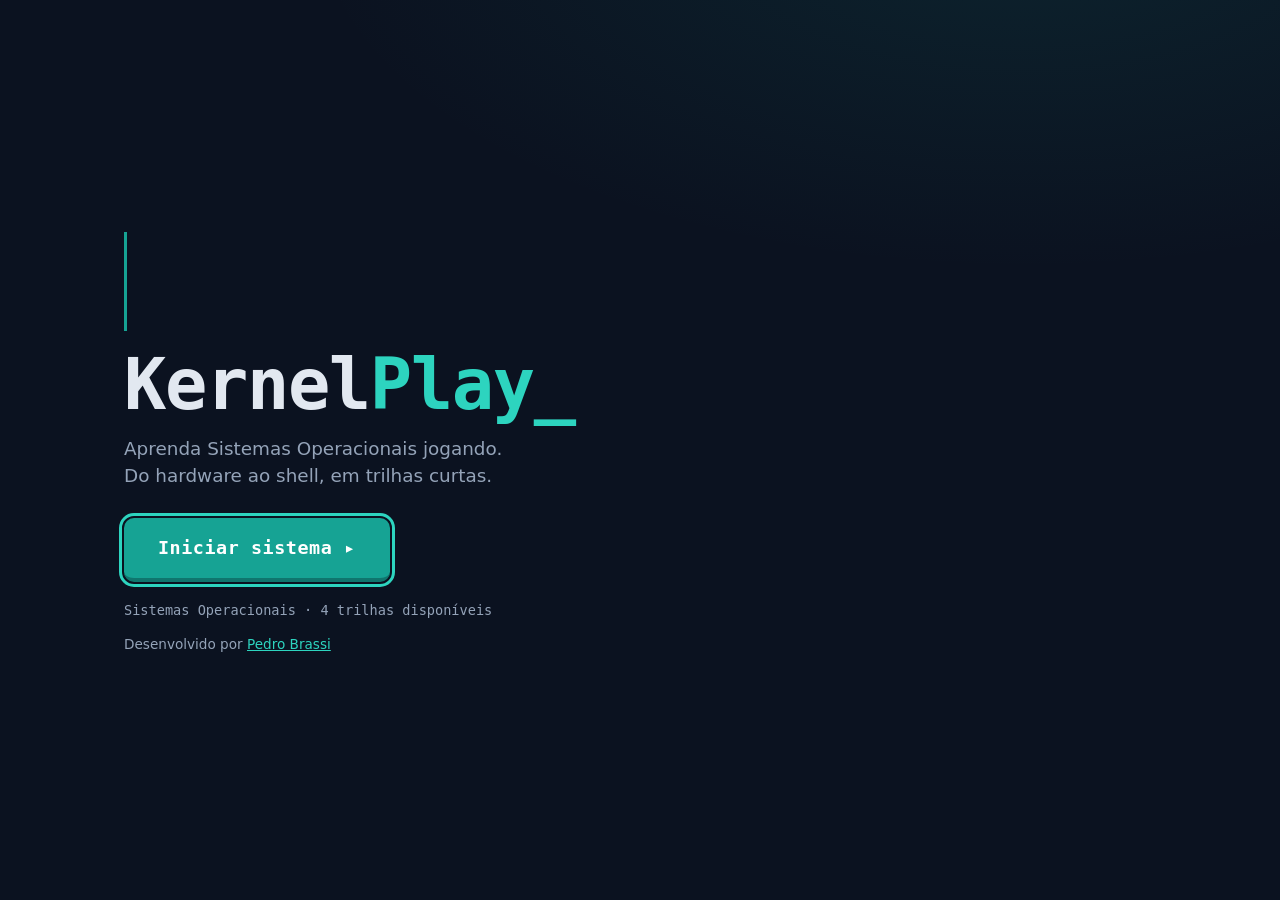
<file: index.html>
<!DOCTYPE html>
<html lang="pt-BR">
<head>
  <meta charset="UTF-8">
  <!-- Página raiz do GitHub Pages: leva direto para o jogo -->
  <meta http-equiv="refresh" content="0; url=kernelPlay/">
  <title>KernelPlay</title>
</head>
<body>
  <p><a href="kernelPlay/">Abrir o KernelPlay</a></p>
</body>
</html>
</file>
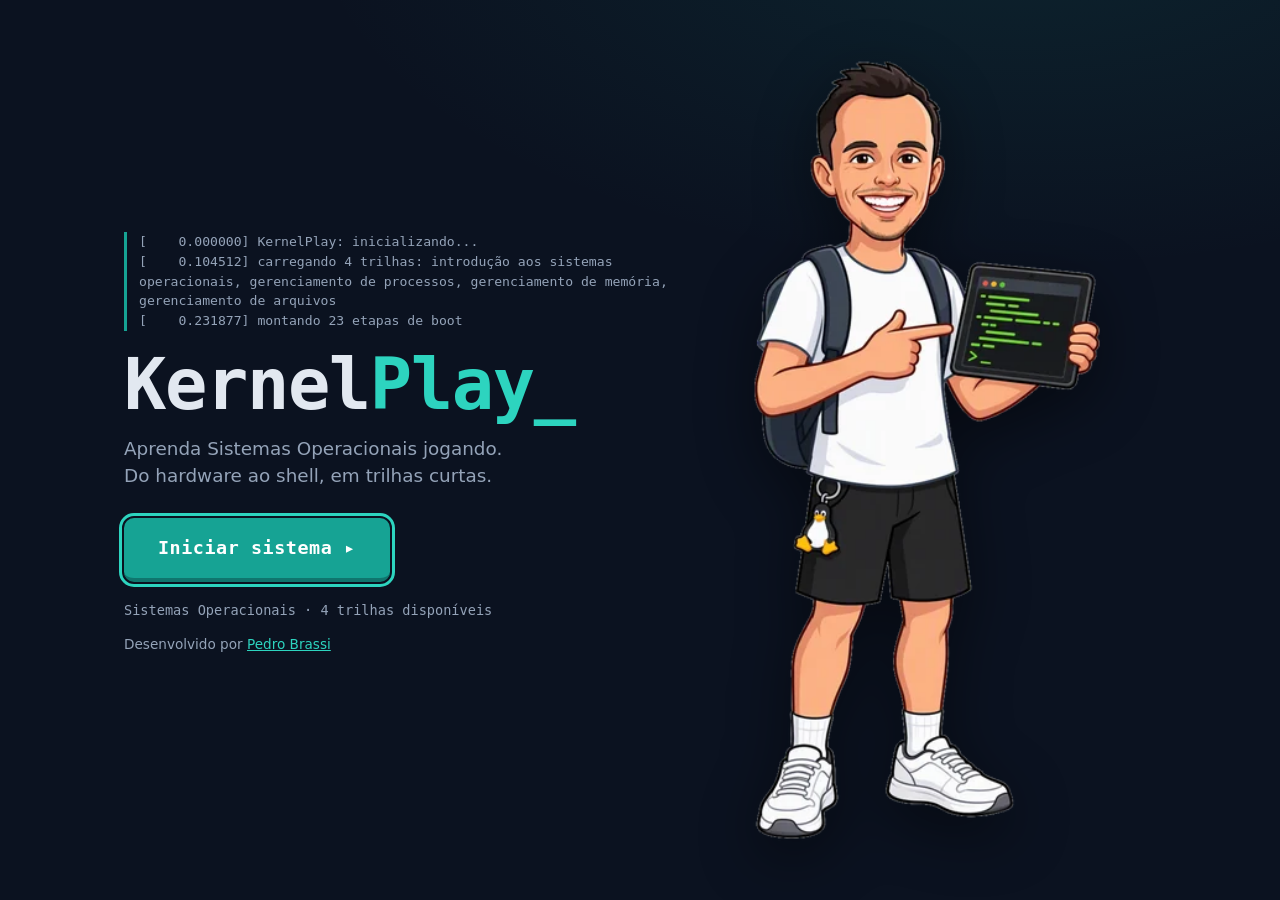
<file: kernelPlay/index.html>
<!DOCTYPE html>
<html lang="pt-BR">
<head>
  <meta charset="UTF-8">
  <meta name="viewport" content="width=device-width, initial-scale=1.0">
  <title>KernelPlay</title>
  <meta name="description" content="KernelPlay: aprenda Sistemas Operacionais jogando.">
  <meta name="theme-color" content="#0b1220">
  <meta name="author" content="Pedro Brassi">
  <link rel="icon" type="image/png" sizes="32x32" href="assets/icones/favicon-32.png">
  <link rel="icon" type="image/png" sizes="64x64" href="assets/icones/favicon-64.png">
  <link rel="apple-touch-icon" href="assets/icones/apple-touch-icon.png">
  <link rel="manifest" href="manifest.webmanifest">
  <link rel="stylesheet" href="css/estilo.css">
</head>
<body>
  <!-- Todo o conteúdo é desenhado pelo js/jogo.js dentro desta div -->
  <div id="app"></div>

  <!-- Ordem importa: lista de trilhas → cada trilha → simulador → motor do jogo -->
  <script src="js/trilhas.js"></script>
  <script src="js/trilhas/trilha-1-introducao.js"></script>
  <script src="js/trilhas/trilha-2-processos.js"></script>
  <script src="js/trilhas/trilha-3-memoria.js"></script>
  <script src="js/trilhas/trilha-4-arquivos.js"></script>
  <script src="js/simulador.js"></script>
  <script src="js/shell.js"></script>
  <script src="js/laboratorio.js"></script>
  <script src="js/jogo.js"></script>
</body>
</html>
</file>
<file: kernelPlay/css/estilo.css>
/* =========================================================
   KernelPlay — estilo.css
   Identidade "terminal / kernel".
   Para mudar as cores do jogo inteiro, edite só as variáveis em :root.
   ========================================================= */
:root {
  /* Base */
  --fundo: #0b1220;
  --fundo-2: #0f1a2e;
  --painel: #111c31;
  --painel-2: #18253f;
  --borda: #253555;
  --texto: #e2e8f0;
  --suave: #94a3b8;

  /* Destaque da marca (mesmo verde-água do ícone) */
  --marca: #16a394;
  --marca-claro: #2dd4bf;
  --marca-esc: #0f766e;

  /* Cores dos estados de processo */
  --running: #22c55e;
  --ready: #38bdf8;
  --sleeping: #f59e0b;
  --zombie: #a78bfa;
  --unused: #64748b;

  /* Feedback */
  --certo: #22c55e;
  --erro: #f43f5e;
  --erro-esc: #be123c;
  --ambar: #f59e0b;

  --mono: ui-monospace, "Cascadia Code", "JetBrains Mono", "Fira Code", Consolas, monospace;
  --raio: 14px;
}

* { box-sizing: border-box; }
html, body { margin: 0; }
html { background: var(--fundo); }
body {
  background:
    radial-gradient(1200px 600px at 80% -10%, rgba(22,163,148,.12), transparent 60%),
    linear-gradient(var(--fundo), var(--fundo));
  background-attachment: fixed;
  color: var(--texto);
  font-family: system-ui, -apple-system, "Segoe UI", Roboto, sans-serif;
  line-height: 1.5;
  min-height: 100vh;
}
button { font: inherit; color: inherit; cursor: pointer; }
button:disabled { cursor: default; }
code, kbd, pre { font-family: var(--mono); }
code { background: var(--painel-2); padding: 1px 6px; border-radius: 6px; color: var(--marca-claro); }
kbd {
  background: var(--painel-2); border: 1px solid var(--borda); border-bottom-width: 3px;
  border-radius: 6px; padding: 0 6px; font-size: .85em;
}
:focus-visible { outline: 3px solid var(--marca-claro); outline-offset: 2px; }

/* ---------- Mascote ---------- */
.mascote { display: block; height: auto; user-select: none; pointer-events: none; }
.mascote.mini { width: 54px; flex-shrink: 0; }

/* ---------- Botões ---------- */
.btn {
  background: var(--marca); color: #fff; border: 0;
  border-bottom: 4px solid var(--marca-esc);
  padding: 12px 28px; border-radius: 10px;
  font-family: var(--mono); font-weight: 700; letter-spacing: .03em;
  transition: transform .08s, filter .15s;
}
.btn:hover:not(:disabled) { filter: brightness(1.1); }
.btn:active:not(:disabled) { transform: translateY(2px); border-bottom-width: 2px; }
.btn:disabled { background: var(--painel-2); color: var(--suave); border-bottom-color: var(--borda); }
.btn.sec { background: transparent; color: var(--suave); border: 2px solid var(--borda); border-bottom-width: 4px; }
.btn.vermelho { background: var(--erro); border-bottom-color: var(--erro-esc); }
.btn.grande { font-size: 1.15rem; padding: 16px 34px; }
.link { background: none; border: 0; color: var(--suave); text-decoration: underline; margin: 36px auto 0; display: block; }

/* ---------- Abertura ---------- */
.abertura {
  min-height: 100vh; max-width: 1080px; margin: 0 auto; padding: 32px 24px;
  display: grid; grid-template-columns: 1.2fr 1fr; align-items: center; gap: 24px;
}
.bootlog {
  min-height: 7.5em; margin: 0 0 18px; color: var(--suave); font-size: .82rem;
  white-space: pre-wrap; border-left: 3px solid var(--marca); padding-left: 12px;
}
.logo { font-family: var(--mono); font-size: clamp(2.6rem, 7vw, 4.4rem); margin: 0; line-height: 1.05; letter-spacing: -.02em; }
.logo span { color: var(--marca-claro); }
.logo::after { content: "_"; color: var(--marca-claro); animation: cursor 1s steps(1) infinite; }
.slogan { font-size: 1.15rem; color: var(--suave); margin: 12px 0 28px; max-width: 34ch; }
.ab-tema { font-family: var(--mono); color: var(--suave); font-size: .85rem; margin-top: 18px; }
.ab-mascote { width: 100%; max-width: 360px; justify-self: center; filter: drop-shadow(0 18px 30px rgba(0,0,0,.45)); animation: entrar .6s ease both; }

/* ---------- HUD ---------- */
.hud {
  position: sticky; top: 0; z-index: 5;
  display: flex; justify-content: space-between; align-items: center; gap: 12px;
  padding: 10px 20px; background: rgba(11,18,32,.9); backdrop-filter: blur(8px);
  border-bottom: 1px solid var(--borda);
}
.marca { background: none; border: 0; padding: 0; font-family: var(--mono); font-weight: 800; font-size: 1.2rem; }
.marca span { color: var(--marca-claro); }
.stats { display: flex; gap: 16px; align-items: center; font-family: var(--mono); font-weight: 700; }
.stat small { color: var(--suave); font-weight: 400; }

/* Barra de estabilidade */
.estab { display: inline-flex; align-items: center; gap: 6px; font-family: var(--mono); font-size: .85rem; }
.estab-rot { color: var(--suave); font-size: .72rem; }
.segs { display: inline-flex; gap: 3px; }
.segs i { width: 12px; height: 16px; border-radius: 3px; background: var(--painel-2); border: 1px solid var(--borda); }
.estab.alto  .segs i.on { background: var(--marca-claro); border-color: var(--marca); }
.estab.medio .segs i.on { background: var(--ambar); border-color: var(--ambar); }
.estab.baixo .segs i.on { background: var(--erro); border-color: var(--erro); animation: piscar 1s infinite; }
.estab b { min-width: 3.2em; text-align: right; }

/* ---------- Trilha de boot ---------- */
.mapa { max-width: 640px; margin: 0 auto; padding: 24px 16px 56px; }
.unidade {
  display: flex; align-items: flex-end; justify-content: space-between; gap: 12px;
  background: linear-gradient(135deg, var(--painel-2), var(--painel));
  border: 1px solid var(--borda); border-radius: var(--raio);
  padding: 20px 22px 0; margin-bottom: 30px; overflow: hidden;
}
.unidade > div { padding-bottom: 20px; }
.unidade small { font-family: var(--mono); color: var(--marca-claro); }
.unidade h1 { margin: 4px 0; font-size: 1.55rem; }
.unidade p { margin: 0; color: var(--suave); }
.un-mascote { width: 84px; margin-bottom: -4px; align-self: flex-end; }

.boot { list-style: none; padding: 0; margin: 0; position: relative; }
.boot::before {
  content: ""; position: absolute; left: 27px; top: 20px; bottom: 20px; width: 3px;
  background: repeating-linear-gradient(var(--borda) 0 8px, transparent 8px 14px);
}
.etapa { display: flex; align-items: center; gap: 16px; margin-bottom: 16px; position: relative; }
.etapa .no {
  width: 56px; height: 56px; flex-shrink: 0; border-radius: 14px; z-index: 1;
  display: grid; place-items: center; font-size: 1.5rem; font-weight: 800;
  background: var(--painel-2); border: 2px solid var(--borda);
}
.etapa.concluida .no { background: var(--running); border-color: var(--running); color: #052e16; }
.etapa.liberada .no { background: var(--marca); border-color: var(--marca-claro); animation: pulso 1.8s infinite; }
.etapa.chefe .no { border-radius: 50%; }
.etapa.chefe.liberada .no, .etapa.chefe.concluida .no { background: var(--ambar); border-color: #fcd34d; color: #451a03; }
.cartao {
  flex: 1; display: grid; gap: 2px; text-align: left; position: relative;
  background: var(--painel); border: 2px solid var(--borda); border-bottom-width: 5px;
  border-radius: 12px; padding: 12px 16px;
  transition: border-color .15s, transform .08s;
}
.cartao:hover:not(:disabled) { border-color: var(--marca); }
.cartao:active:not(:disabled) { transform: translateY(2px); }
.linha-status { display: flex; gap: 10px; font-family: var(--mono); font-size: .78rem; }
.status { font-weight: 700; }
.etapa.concluida .status { color: var(--running); }
.etapa.liberada .status { color: var(--marca-claro); animation: piscar 1.2s steps(1) infinite; }
.etapa.bloqueada .status { color: var(--unused); }
.etq { color: var(--suave); }
.cartao b { font-size: 1.08rem; }
.cartao small { color: var(--suave); }
.cta { position: absolute; right: 14px; top: 50%; transform: translateY(-50%); font-family: var(--mono); font-weight: 700; color: var(--marca-claro); }
.cta.sec { color: var(--suave); font-weight: 400; font-size: .85rem; }
.etapa.bloqueada .cartao { opacity: .5; }

/* ---------- Lição ---------- */
.licao { min-height: 100vh; display: flex; flex-direction: column; }
.topo-licao { display: flex; align-items: center; gap: 16px; max-width: 900px; width: 100%; margin: 0 auto; padding: 18px 16px; }
.fechar { background: none; border: 0; color: var(--suave); font-size: 1.4rem; }
.barra { flex: 1; height: 14px; background: var(--painel-2); border-radius: 99px; overflow: hidden; }
.barra > div { height: 100%; background: linear-gradient(90deg, var(--marca), var(--marca-claro)); border-radius: 99px; transition: width .4s; }

.desafio { flex: 1; max-width: 900px; width: 100%; margin: 0 auto; padding: 8px 16px 24px; }
.tag { font-family: var(--mono); color: var(--marca-claro); font-weight: 700; margin: 0 0 6px; font-size: .85rem; }
.desafio h2 { margin: 0 0 18px; font-size: 1.45rem; line-height: 1.3; }
.texto { font-size: 1.1rem; background: var(--painel); border: 1px solid var(--borda); border-radius: var(--raio); padding: 6px 20px; max-width: 720px; }
.estados-lista { list-style: none; padding: 0; }
.estados-lista li { margin: 10px 0; }

.terminal {
  background: #050a14; border: 1px solid var(--borda); border-radius: 10px;
  font-family: var(--mono); color: var(--running); padding: 12px 14px; margin: 0 0 16px;
  white-space: pre-wrap;
}
.terminal.contexto::before { content: "$ "; color: var(--suave); }
.terminal.contexto.codigo-ctx { color: #cbd5e1; font-size: .9rem; }
.terminal.contexto.codigo-ctx::before { content: none; }

.opcoes { display: grid; gap: 10px; max-width: 720px; }
.opcao {
  display: flex; gap: 12px; align-items: center; text-align: left;
  background: var(--painel); border: 2px solid var(--borda); border-bottom-width: 5px;
  border-radius: 12px; padding: 14px 16px; font-size: 1.05rem;
}
.opcao:hover:not(:disabled) { background: var(--painel-2); }
.opcao.sel { border-color: var(--ready); background: rgba(56,189,248,.1); }
.opcao.certa { border-color: var(--certo); background: rgba(34,197,94,.14); }
.opcao.errada { border-color: var(--erro); background: rgba(244,63,94,.14); }

.dica {
  display: flex; gap: 12px; align-items: center; max-width: 720px;
  margin-top: 16px; background: rgba(245,158,11,.1); border: 1px solid var(--ambar);
  border-radius: 12px; padding: 8px 14px; animation: entrar .3s ease;
}
.dica p { margin: 0; }
.dica small { color: var(--suave); }

/* Ordenar */
.zona-resposta {
  min-height: 72px; display: flex; flex-wrap: wrap; gap: 8px; align-items: center; max-width: 720px;
  border: 2px dashed var(--borda); border-radius: 12px; padding: 12px; margin-bottom: 20px;
}
.zona-resposta.certa { border-color: var(--certo); }
.zona-resposta.errada { border-color: var(--erro); }
.zona-resposta .vazio { color: var(--suave); }
.seta { color: var(--suave); font-weight: 800; }
.banco { display: flex; flex-wrap: wrap; gap: 8px; }
.chip {
  background: var(--painel); border: 2px solid var(--borda); border-bottom-width: 4px;
  border-radius: 10px; padding: 8px 14px; font-family: var(--mono); font-weight: 600;
}
.chip:disabled { opacity: .25; }
.zona-resposta .chip:disabled { opacity: 1; }

/* Simulação */
.objetivo { display: flex; flex-wrap: wrap; gap: 8px; align-items: center; margin-bottom: 14px; color: var(--suave); }
.obj { background: var(--painel); border: 1px solid var(--borda); border-radius: 8px; padding: 3px 10px; color: var(--texto); }
.sim-grade { display: grid; grid-template-columns: 1fr 1fr; gap: 18px; align-items: start; margin-bottom: 14px; }
.procs { display: grid; grid-template-columns: repeat(auto-fill, minmax(130px, 1fr)); gap: 10px; }
.proc {
  display: flex; flex-direction: column; align-items: flex-start; gap: 6px;
  background: var(--painel); border: 2px solid var(--borda); border-left-width: 6px;
  border-radius: 12px; padding: 12px; text-align: left;
}
.proc .pnome { font-family: var(--mono); font-weight: 800; font-size: 1.2rem; }
.proc small { color: var(--suave); font-size: .78rem; }
.proc.running  { border-left-color: var(--running); }
.proc.ready    { border-left-color: var(--ready); }
.proc.sleeping { border-left-color: var(--sleeping); }
.proc.zombie   { border-left-color: var(--zombie); }
.proc.unused   { border-left-color: var(--unused); opacity: .4; }
.proc.sel { border-color: var(--marca-claro); box-shadow: 0 0 0 3px rgba(45,212,191,.25); }
.proc.mudou { animation: pop .45s ease; }
.instrucao { color: var(--suave); margin: 10px 0; font-size: .9rem; }
.acoes { display: grid; grid-template-columns: repeat(auto-fill, minmax(120px, 1fr)); gap: 8px; }
.acao {
  display: flex; flex-direction: column; background: var(--painel-2);
  border: 2px solid var(--borda); border-bottom-width: 4px; border-radius: 10px; padding: 8px 10px; text-align: left;
}
.acao b { font-family: var(--mono); color: var(--marca-claro); }
.acao small { color: var(--suave); font-size: .75rem; }
.acao:hover:not(:disabled) { border-color: var(--marca); }
.acao:disabled { opacity: .4; }
.log { max-height: 170px; overflow-y: auto; font-size: .85rem; }
.log .linha { padding: 2px 0; }
.log .linha.erro { color: var(--erro); }
.log .linha.sis { color: var(--suave); }

/* Diagrama de estados */
.diag-box { margin: 0; background: var(--painel); border: 1px solid var(--borda); border-radius: 12px; padding: 10px; }
.diagrama { width: 100%; height: auto; display: block; }
.diagrama .ar { fill: none; stroke: var(--borda); stroke-width: 2.2; marker-end: url(#seta); transition: stroke .2s; }
.diagrama .ar.pulso { stroke: var(--marca-claro); stroke-width: 3.5; marker-end: url(#seta-ativa); animation: tracejar 1s linear 2; stroke-dasharray: 8 5; }
.diagrama .seta-normal { fill: var(--borda); }
.diagrama .seta-ativa { fill: var(--marca-claro); }
.diagrama .ar-rot { fill: var(--suave); font: 12px var(--mono); }
.diagrama .ar-rot.pulso { fill: var(--marca-claro); font-weight: 700; }
.diagrama .novo { fill: var(--suave); }
.diagrama .dn rect { fill: var(--painel-2); stroke: var(--borda); stroke-width: 2; transition: all .25s; }
.diagrama .dn text { font: 700 14px var(--mono); fill: var(--suave); }
.diagrama .dn text.xv6 { font: 400 9px var(--mono); opacity: .8; }
.diagrama .dn.running rect  { stroke: var(--running); }
.diagrama .dn.ready rect    { stroke: var(--ready); }
.diagrama .dn.sleeping rect { stroke: var(--sleeping); }
.diagrama .dn.zombie rect   { stroke: var(--zombie); }
.diagrama .dn.unused rect   { stroke: var(--unused); }
.diagrama .dn.ativo text { fill: #0b1220; }
.diagrama .dn.ativo.running rect  { fill: var(--running); }
.diagrama .dn.ativo.ready rect    { fill: var(--ready); }
.diagrama .dn.ativo.sleeping rect { fill: var(--sleeping); }
.diagrama .dn.ativo.zombie rect   { fill: var(--zombie); }
.diagrama .dn.ativo.unused rect   { fill: var(--unused); }
.diag-box figcaption { font-family: var(--mono); font-size: .8rem; color: var(--suave); margin-top: 4px; min-height: 1.4em; }

.badge {
  display: inline-block; font-family: var(--mono); font-size: .75rem; font-weight: 800;
  padding: 2px 8px; border-radius: 6px; letter-spacing: .03em;
}
.badge em { font-style: normal; font-weight: 400; opacity: .7; margin-left: 6px; font-size: .62rem; }
.badge.running  { background: rgba(34,197,94,.18);  color: var(--running); }
.badge.ready    { background: rgba(56,189,248,.18); color: var(--ready); }
.badge.sleeping { background: rgba(245,158,11,.2);  color: var(--sleeping); }
.badge.zombie   { background: rgba(167,139,250,.2); color: var(--zombie); }
.badge.unused   { background: rgba(100,116,139,.25); color: var(--suave); }

.tag-lab {
  display: inline-block; margin-right: 8px; padding: 1px 7px; border-radius: 6px;
  background: rgba(167,139,250,.18); color: var(--zombie); border: 1px solid rgba(167,139,250,.45);
}
/* Cartões xv6 / Linux */
.tag-xv6 { color: var(--ambar); }
.tag-linux { color: var(--ready); }
.ponte { display: grid; gap: 16px; max-width: 780px; }
.janela { background: #050a14; border: 1px solid var(--borda); border-radius: 12px; overflow: hidden; }
.janela-topo { display: flex; align-items: center; gap: 6px; padding: 8px 12px; background: var(--painel-2); border-bottom: 1px solid var(--borda); }
.janela-topo i { width: 11px; height: 11px; border-radius: 50%; background: var(--borda); }
.janela-topo i:nth-child(1) { background: #f43f5e; } .janela-topo i:nth-child(2) { background: #f59e0b; } .janela-topo i:nth-child(3) { background: #22c55e; }
.janela-topo span { margin-left: 8px; font-family: var(--mono); font-size: .8rem; color: var(--suave); }
.codigo { margin: 0; padding: 14px 16px; font-size: .86rem; line-height: 1.55; color: #cbd5e1; overflow-x: auto; }
.codigo .prompt { color: var(--marca-claro); font-weight: 700; }
.ponte-texto { margin: 0; font-size: 1.05rem; }
.ponte-dica { color: var(--suave); font-size: .9rem; }

/* Substituição de páginas */
.alg { font-family: var(--mono); color: var(--marca-claro); }
.cadeia { display: flex; flex-wrap: wrap; gap: 6px; margin: 4px 0 16px; }
.ref {
  display: flex; flex-direction: column; align-items: center; min-width: 42px;
  background: var(--painel); border: 2px solid var(--borda); border-radius: 10px; padding: 3px 6px;
  font-family: var(--mono);
}
.ref small { font-size: .62rem; color: var(--suave); }
.ref b { font-size: 1.1rem; }
.ref i { font-style: normal; font-size: .6rem; min-height: 1em; font-weight: 700; }
.ref i.f { color: var(--erro); }
.ref i.h { color: var(--running); }
.ref.feita { opacity: .55; }
.ref.atual { border-color: var(--ambar); box-shadow: 0 0 0 3px rgba(245,158,11,.25); opacity: 1; }
.quadros-cab { display: flex; justify-content: space-between; font-family: var(--mono); font-size: .85rem; color: var(--suave); max-width: 640px; }
#cont-faltas { color: var(--erro); font-weight: 700; }
.quadros { display: grid; grid-template-columns: repeat(auto-fill, minmax(130px, 1fr)); gap: 10px; margin: 8px 0; max-width: 640px; }
.quadro {
  display: flex; flex-direction: column; align-items: flex-start; gap: 2px; text-align: left;
  background: var(--painel); border: 2px solid var(--borda); border-left-width: 6px; border-left-color: var(--ready);
  border-radius: 12px; padding: 10px 12px; font-family: var(--mono);
}
.quadro small { color: var(--suave); font-size: .7rem; }
.quadro b { font-size: 1.6rem; line-height: 1.1; }
.quadro em { font-style: normal; color: var(--suave); font-size: .72rem; }
.quadro.vazio { border-style: dashed; border-left-color: var(--borda); opacity: .6; }
.quadro.escolher { cursor: pointer; border-color: var(--ambar); animation: pulso 1.8s infinite; }
.quadro.escolher:hover { background: var(--painel-2); }
.quadro:disabled { cursor: default; }


/* Tabelas dentro dos conceitos */
.texto .tabela { border-collapse: collapse; width: 100%; margin: 10px 0 14px; font-size: .92rem; display: block; overflow-x: auto; }
.texto .tabela th, .texto .tabela td { border: 1px solid var(--borda); padding: 6px 10px; text-align: left; vertical-align: top; }
.texto .tabela th { color: var(--suave); font-weight: 600; }
.texto pre.terminal { font-size: .88rem; white-space: pre-wrap; overflow-x: auto; }

/* Terminal */
.term { background: #050a14; border: 1px solid var(--borda); border-radius: 12px; overflow: hidden; max-width: 780px; }
.term-corpo { padding: 12px 14px; max-height: 320px; overflow-y: auto; font-family: var(--mono); font-size: .9rem; cursor: text; }
.term-saida { margin: 0; white-space: pre-wrap; color: #cbd5e1; font: inherit; }
.term-eco { color: var(--marca-claro); }
.term-nota { color: var(--ambar); }
.term-erro { color: var(--erro); }
.term-linha { display: flex; gap: 8px; align-items: center; }
.term-prompt { color: var(--marca-claro); font-weight: 700; white-space: nowrap; }
.term-linha input {
  flex: 1; min-width: 0; background: transparent; border: 0; outline: 0;
  color: var(--texto); font: inherit; caret-color: var(--marca-claro); padding: 4px 0;
}
.term-linha input:disabled { opacity: .5; }
.term-ajuda { color: var(--suave); font-size: .9rem; }
#btn-ctrlp { padding: 8px 18px; }

/* Modo apresentação */
.hud-esq { display: flex; align-items: center; gap: 10px; }
.modo-apr {
  font-family: var(--mono); font-size: .7rem; font-weight: 800; letter-spacing: .05em;
  color: #0b1220; background: var(--ambar); padding: 2px 8px; border-radius: 6px;
}
.pular {
  display: flex; flex-wrap: wrap; gap: 6px; align-items: center;
  max-width: 900px; width: 100%; margin: -6px auto 8px; padding: 0 16px;
  font-family: var(--mono); font-size: .8rem; color: var(--suave);
}
.pular button {
  background: var(--painel); border: 1px solid var(--borda); border-radius: 8px;
  padding: 3px 9px; font-family: var(--mono); font-size: .8rem; color: var(--texto);
}
.pular button small { color: var(--suave); margin-left: 2px; }
.pular button:hover { border-color: var(--ambar); }
.pular button.atual { background: var(--ambar); border-color: var(--ambar); color: #0b1220; }
.pular button.atual small { color: #0b1220; }

/* ---------- Menu de trilhas (estilo GRUB) ---------- */
.grub { max-width: 760px; margin: 0 auto; padding: 40px 16px; font-family: var(--mono); }
.grub-titulo { text-align: center; color: var(--suave); margin: 0 0 14px; }
.grub-caixa { border: 2px solid var(--suave); padding: 10px 0; background: #050a14; }
.grub-caixa ul { list-style: none; margin: 0; padding: 0; }
.grub-item {
  width: 100%; display: flex; justify-content: space-between; gap: 12px; text-align: left;
  background: transparent; border: 0; padding: 8px 16px; font-family: var(--mono); font-size: 1rem; color: var(--texto);
}
.grub-item:focus { outline: none; }
.grub-item.sel, .grub-item:hover:not(:disabled) { background: var(--texto); color: #050a14; }
.grub-item.breve { color: var(--unused); }
.grub-info { white-space: nowrap; opacity: .8; }
.grub-ajuda { color: var(--suave); font-size: .85rem; line-height: 1.8; margin-top: 16px; }
.trocar {
  display: block; background: none; border: 0; padding: 0; margin-bottom: 6px;
  font-family: var(--mono); font-size: .8rem; color: var(--suave); text-decoration: underline;
}
.trocar:hover { color: var(--marca-claro); }
.destaque { font-style: italic; color: var(--marca-claro); border-left: 3px solid var(--marca); padding-left: 12px; }
.man-trilha-tit { color: var(--ambar) !important; border-top: 1px dashed var(--borda); padding-top: 14px; }

/* Associar */
.assoc-ajuda { color: var(--suave); font-size: .9rem; margin-top: -8px; }
.assoc { display: grid; grid-template-columns: 1fr 1fr; gap: 14px; max-width: 780px; }
.assoc-col { display: grid; gap: 10px; align-content: start; }
.assoc-item {
  display: flex; gap: 10px; align-items: center; text-align: left; min-height: 54px;
  background: var(--painel); border: 2px solid var(--borda); border-bottom-width: 5px;
  border-radius: 12px; padding: 10px 14px;
}
.assoc-item i {
  font-style: normal; font-family: var(--mono); font-weight: 800; font-size: .8rem;
  width: 22px; height: 22px; border-radius: 50%; display: grid; place-items: center; color: #0b1220; flex-shrink: 0;
}
.assoc-item.sel { border-color: var(--marca-claro); box-shadow: 0 0 0 3px rgba(45,212,191,.25); }
.assoc-item.lig.c0 { border-color: var(--ready); }    .assoc-item.c0 i { background: var(--ready); }
.assoc-item.lig.c1 { border-color: var(--sleeping); } .assoc-item.c1 i { background: var(--sleeping); }
.assoc-item.lig.c2 { border-color: var(--zombie); }   .assoc-item.c2 i { background: var(--zombie); }
.assoc-item.lig.c3 { border-color: var(--running); }  .assoc-item.c3 i { background: var(--running); }
.assoc-item.lig.c4 { border-color: #f472b6; }         .assoc-item.c4 i { background: #f472b6; }
.assoc-item.lig.c5 { border-color: #e2e8f0; }         .assoc-item.c5 i { background: #e2e8f0; }
.assoc-item.certa { background: rgba(34,197,94,.14); }
.assoc-item.errada { background: rgba(244,63,94,.16); border-color: var(--erro) !important; }

/* ---------- Tela man ---------- */
.hud-man {
  font-family: var(--mono); font-size: .8rem; font-weight: 700;
  background: var(--painel-2); color: var(--marca-claro);
  border: 1px solid var(--borda); border-radius: 6px; padding: 2px 9px;
}
.hud-man:hover { border-color: var(--marca); }
.man { max-width: 820px; margin: 0 auto; padding: 22px 16px 56px; font-family: var(--mono); }
.man-cab { display: flex; justify-content: space-between; gap: 8px; color: var(--suave); font-size: .85rem; border-bottom: 1px solid var(--borda); padding-bottom: 8px; }
.man h1 { font-size: 1rem; letter-spacing: .06em; margin: 22px 0 6px; color: var(--texto); }
.man-recuo { margin-left: 28px; }
.man-busca { display: flex; align-items: center; gap: 10px; background: #050a14; border: 1px solid var(--borda); border-radius: 10px; padding: 8px 12px; }
.man-busca span { color: var(--marca-claro); font-weight: 700; white-space: nowrap; }
.man-busca input { flex: 1; min-width: 0; background: transparent; border: 0; outline: 0; color: var(--texto); font: inherit; }
.man-cont { color: var(--suave); font-size: .8rem; line-height: 1.7; }
.man-cont b { color: var(--texto); }
.man-grupo { margin: 0 0 8px 28px; }
.man-abas { display: flex; flex-wrap: wrap; gap: 6px; margin: 18px 0 4px 28px; border-bottom: 1px solid var(--borda); }
.man-aba {
  font: inherit; font-size: .85rem; color: var(--suave); background: transparent; border: 1px solid transparent;
  border-bottom: 0; border-radius: 8px 8px 0 0; padding: 7px 12px; margin-bottom: -1px; cursor: pointer;
}
.man-aba small { margin-left: 6px; font-size: .72rem; opacity: .8; }
.man-aba:hover { color: var(--texto); }
.man-aba.ativa { color: var(--ambar); background: var(--painel); border-color: var(--borda); }
.man.buscando .man-abas { opacity: .45; }
details.man-grupo > summary { list-style: none; cursor: pointer; }
details.man-grupo > summary::-webkit-details-marker { display: none; }
details.man-grupo > summary h2 { display: flex; align-items: baseline; gap: 6px; flex-wrap: wrap; }
details.man-grupo > summary h2::before { content: "▸"; color: var(--suave); width: 12px; transition: transform .15s; }
details.man-grupo[open] > summary h2::before { transform: rotate(90deg); }
details.man-grupo > summary:hover h2 { color: var(--texto); }
.man-grupo h2 small { color: var(--suave); font-weight: 400; font-size: .75rem; }
.man-indice { font-size: .78rem; line-height: 1.8; margin: -2px 0 14px 18px; color: var(--suave); }
.man-indice a { color: var(--ready); white-space: nowrap; }
.man.buscando .man-indice { display: none; }
.man-grupo h2 { font-size: .95rem; margin: 22px 0 8px; color: var(--marca-claro); }
.man-grupo h2 span { color: #0b1220; background: var(--marca-claro); border-radius: 5px; padding: 1px 7px; margin-right: 6px; font-size: .75rem; }
.man-grupo.bloq h2 { color: var(--unused); }
.man-grupo.bloq h2 span { background: var(--unused); }
.man-bloq { color: var(--suave); font-size: .85rem; margin: 0 0 0 4px; }
.man-pag { border-left: 3px solid var(--borda); padding: 2px 0 2px 16px; margin: 0 0 18px; font-family: system-ui, -apple-system, "Segoe UI", Roboto, sans-serif; }
.man-pag h3 { font-family: var(--mono); font-size: 1.05rem; margin: 0 0 2px; }
.man-pag h3 span { color: var(--suave); font-weight: 400; }
.man-resumo { margin: 0 0 4px; }
.man-det { margin: 0 0 6px; color: #cbd5e1; }
.man-ex { background: #050a14; border: 1px solid var(--borda); border-radius: 8px; padding: 8px 12px; margin: 6px 0; color: var(--running); font-size: .85rem; white-space: pre-wrap; }
.man-veja { font-family: var(--mono); font-size: .78rem; color: var(--suave); margin: 4px 0 0; }
.man-veja a { color: var(--ready); }
.man-veja a.bloqueada { color: var(--unused); text-decoration: line-through; cursor: not-allowed; }
.man-pag.piscar { animation: realce 1.4s ease; }
@keyframes realce { 0%, 40% { border-left-color: var(--marca-claro); background: rgba(45,212,191,.08); } 100% { background: transparent; } }
.man-vazio { color: var(--suave); }
.man-rodape { display: flex; justify-content: space-between; align-items: center; gap: 12px; flex-wrap: wrap; margin-top: 30px; padding-top: 12px; border-top: 1px solid var(--borda); color: var(--suave); font-size: .85rem; }
.man-novas { color: var(--marca-claro); font-weight: 700; }
.link-inline { background: none; border: 0; padding: 0; color: var(--ready); text-decoration: underline; font: inherit; }
@media (max-width: 560px) {
  .man-recuo, .man-grupo { margin-left: 0; }
  .man-cab span:nth-child(2) { display: none; }
}

/* ---------- Rodapé / feedback ---------- */
.rodape {
  border-top: 2px solid var(--borda); padding: 16px max(16px, calc((100% - 900px) / 2));
  display: flex; justify-content: space-between; align-items: center; gap: 16px; flex-wrap: wrap;
  background: var(--fundo-2);
}
.rodape.certo { background: #0d2a1f; border-top-color: var(--certo); animation: subir .25s ease; }
.rodape.errado { background: #2c0f19; border-top-color: var(--erro); animation: subir .25s ease; }
.fb { display: flex; gap: 14px; align-items: center; flex: 1; min-width: 260px; }
.fb-mascote { width: 78px; flex-shrink: 0; animation: entrar .35s ease; }
.fb h3 { margin: 0 0 4px; }
.rodape.certo h3 { color: var(--certo); }
.rodape.errado h3 { color: var(--erro); }
.fb p { margin: 2px 0; }

/* ---------- Resultado ---------- */
.resultado { max-width: 560px; margin: 0 auto; padding: 32px 16px 48px; text-align: center; }
.res-mascote { width: 190px; margin: 0 auto; animation: entrar .5s ease; }
.res-log { font-family: var(--mono); color: var(--running); margin: 12px 0 0; }
.resultado h1 { margin: 4px 0; color: var(--marca-claro); font-family: var(--mono); }
.resultado > p { color: var(--suave); }
.cards { display: grid; grid-template-columns: repeat(3, 1fr); gap: 10px; margin: 24px 0; }
.card { border-radius: 12px; border: 2px solid; overflow: hidden; background: var(--painel); }
.card small { display: block; font-family: var(--mono); font-weight: 800; font-size: .7rem; padding: 4px; color: #0b1220; }
.card b { display: block; font-size: 1.4rem; padding: 10px 4px; font-family: var(--mono); }
.card.ciclos { border-color: var(--ambar); } .card.ciclos small { background: var(--ambar); }
.card.prec { border-color: var(--running); } .card.prec small { background: var(--running); }
.card.up { border-color: var(--ready); } .card.up small { background: var(--ready); }
.extra { color: var(--marca-claro); font-weight: 700; }


/* ---------- Laboratório ---------- */
.grub-sep { border-top: 1px dashed var(--borda); margin: 8px 16px; }
.grub-item.lab { color: var(--ambar); }
.grub-item.lab.sel, .grub-item.lab:hover { background: var(--ambar); color: #1c1003; }
.lab-tela { max-width: 860px; margin: 0 auto; padding: 24px 16px 56px; }
.lab-sec { font-size: 1.1rem; margin: 26px 0 12px; display: flex; flex-wrap: wrap; align-items: baseline; gap: 4px 10px; }
.lab-sec small { color: var(--suave); font-weight: 400; font-size: .85rem; }
.lab-grade { display: grid; grid-template-columns: repeat(auto-fill, minmax(250px, 1fr)); gap: 12px; }
.lab-cartao {
  display: flex; gap: 12px; align-items: flex-start; text-align: left; color: var(--texto);
  background: var(--painel); border: 2px solid var(--borda); border-bottom-width: 5px;
  border-radius: 12px; padding: 12px 14px; transition: border-color .15s, transform .08s;
}
.lab-cartao:hover { border-color: var(--marca); }
.lab-cartao:active { transform: translateY(2px); }
.lab-cartao.roteiro:hover { border-color: var(--ambar); }
.lab-ico {
  width: 44px; height: 44px; flex-shrink: 0; border-radius: 12px; display: grid; place-items: center;
  font-size: 1.3rem; background: var(--painel-2); border: 2px solid var(--borda);
}
.lab-cartao.feito .lab-ico { background: var(--running); border-color: var(--running); color: #052e16; font-weight: 800; }
.lab-txt { display: grid; gap: 3px; }
.lab-txt small { color: var(--suave); }
.lab-meta { font-family: var(--mono); font-size: .74rem; color: var(--marca-claro); }
.res-botoes { display: flex; flex-wrap: wrap; justify-content: center; gap: 10px; }

.rot-grade { display: grid; grid-template-columns: minmax(0, 1fr) 260px; gap: 16px; align-items: start; }
.rot-grade .term { max-width: none; }
.rot-grade .term-saida { overflow-wrap: anywhere; }
.rot-grade .term-corpo { max-height: 380px; min-height: 220px; }
.missao {
  background: linear-gradient(135deg, var(--painel-2), var(--painel)); border: 1px solid var(--borda);
  border-left: 4px solid var(--ambar); border-radius: 10px; padding: 10px 14px; margin-bottom: 12px;
}
.missao small { font-family: var(--mono); color: var(--ambar); font-weight: 700; font-size: .75rem; }
.missao p { margin: 4px 0 0; font-size: 1.05rem; }
.rot-lista { background: var(--painel); border: 1px solid var(--borda); border-radius: 10px; padding: 10px 12px; max-height: 520px; overflow-y: auto; }
.rot-lista h4 { margin: 0 0 6px; font-family: var(--mono); color: var(--suave); font-size: .8rem; }
.rot-lista ol { margin: 0; padding-left: 22px; font-size: .86rem; color: var(--suave); }
.rot-lista li { margin: 6px 0; }
.rot-lista li.feito { color: var(--running); text-decoration: line-through; text-decoration-color: rgba(34,197,94,.5); }
.rot-lista li.atual { color: var(--texto); font-weight: 700; }
.rot-lista li.atual::marker { color: var(--ambar); }
.rot-cont { font-family: var(--mono); color: var(--suave); }
.term-ok { color: var(--running); }
@media (max-width: 860px) {
  .rot-grade { grid-template-columns: minmax(0, 1fr); }
  .rot-lista { max-height: 220px; }
}

/* ---------- Kernel panic ---------- */
.panico {
  min-height: 100vh; max-width: 760px; margin: 0 auto; padding: 32px 16px; text-align: center;
  display: flex; flex-direction: column; align-items: center; justify-content: center;
}
.pan-mascote { width: 200px; animation: tremer .5s 2; }
.pan-log {
  text-align: left; width: 100%; background: #050a14; border: 1px solid var(--erro);
  color: #fda4af; border-radius: 10px; padding: 14px; font-size: .82rem; white-space: pre-wrap;
}
.panico h1 { color: var(--erro); font-family: var(--mono); margin: 12px 0 4px; }
.panico p { color: var(--suave); margin-bottom: 22px; }

/* ---------- Animações ---------- */
@keyframes pulso { 0%,100% { box-shadow: 0 0 0 5px rgba(45,212,191,.25); } 50% { box-shadow: 0 0 0 11px rgba(45,212,191,.06); } }
@keyframes pop { 0% { transform: scale(.88); } 60% { transform: scale(1.06); } 100% { transform: scale(1); } }
@keyframes subir { from { transform: translateY(20px); opacity: 0; } to { transform: none; opacity: 1; } }
@keyframes entrar { from { transform: translateY(14px); opacity: 0; } to { transform: none; opacity: 1; } }
@keyframes cursor { 50% { opacity: 0; } }
@keyframes piscar { 50% { opacity: .35; } }
@keyframes tracejar { to { stroke-dashoffset: -26; } }
.tremer { animation: tremer .35s; }
@keyframes tremer { 20%,60% { transform: translateX(-6px); } 40%,80% { transform: translateX(6px); } }

@media (prefers-reduced-motion: reduce) {
  *, *::before, *::after { animation: none !important; transition: none !important; }
}

/* ---------- Telas menores ---------- */
@media (max-width: 860px) {
  .sim-grade { grid-template-columns: 1fr; }
}
@media (max-width: 720px) {
  .abertura { grid-template-columns: 1fr; text-align: center; padding-top: 20px; }
  .ab-mascote { order: -1; width: auto; max-width: 70%; max-height: 36vh; }
  .bootlog { display: none; }
  .slogan { margin-left: auto; margin-right: auto; }
}
@media (max-width: 560px) {
  .hud { padding: 10px 12px; }
  .stats { gap: 10px; font-size: .85rem; }
  .stat small, .estab-rot { display: none; }
  .stat { white-space: nowrap; }
  .marca { font-size: 1rem; }
  .hud-esq { gap: 6px; }
  .hud-man { padding: 1px 6px; font-size: .72rem; }
  .modo-apr { font-size: 0; padding: 2px 6px; }
  .modo-apr::after { content: "APR"; font-size: .62rem; }
  .estab b { display: none; }
  .segs i { width: 8px; height: 14px; }
  .un-mascote { width: 64px; }
  .desafio h2 { font-size: 1.2rem; }
  .cards { grid-template-columns: 1fr; }
  .cta { position: static; transform: none; margin-top: 4px; }
  .fb-mascote { width: 56px; }
}

/* Crédito do desenvolvedor */
.ab-credito { color: var(--suave); font-size: .85rem; margin-top: 6px; }
.ab-credito a, .man a[target] { color: var(--marca-claro); }
</file>
